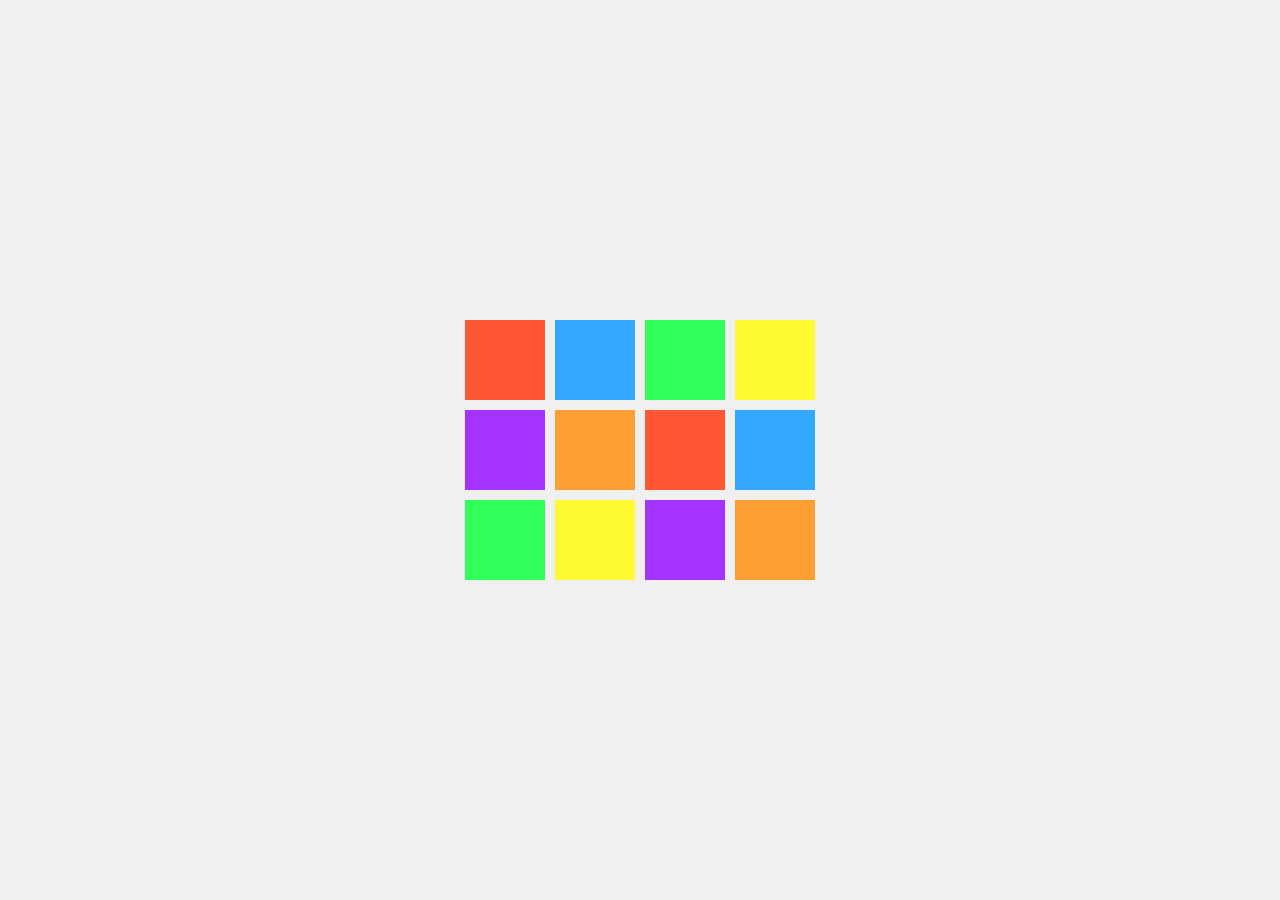
<file: image/game/index.html>
<!DOCTYPE html>
<html lang="en">
<head>
    <meta charset="UTF-8">
    <meta name="viewport" content="width=device-width, initial-scale=1.0">
    <title>Color Match Game</title>
    <link rel="stylesheet" href="style.css">
</head>
<body>
    <div id="game-board">
        <!-- Grid of colored tiles -->
        <div class="tile" data-color="red"></div>
        <div class="tile" data-color="blue"></div>
        <div class="tile" data-color="green"></div>
        <div class="tile" data-color="yellow"></div>
        <div class="tile" data-color="purple"></div>
        <div class="tile" data-color="orange"></div>
        <div class="tile" data-color="red"></div>
        <div class="tile" data-color="blue"></div>
        <div class="tile" data-color="green"></div>
        <div class="tile" data-color="yellow"></div>
        <div class="tile" data-color="purple"></div>
        <div class="tile" data-color="orange"></div>
    </div>

    <script src="script.js"></script>
</body>
</html>
</file>
<file: image/game/style.css>
body {
    display: flex;
    justify-content: center;
    align-items: center;
    height: 100vh;
    margin: 0;
    background-color: #f0f0f0;
}

#game-board {
    display: grid;
    grid-template-columns: repeat(4, 80px);
    gap: 10px;
}

.tile {
    width: 80px;
    height: 80px;
    background-color: #ccc;
    cursor: pointer;
    transition: background-color 0.3s ease;
}

.tile.matched {
    opacity: 0;
    pointer-events: none;
}

/* Define colors for each data-color attribute */
.tile[data-color="red"] {
    background-color: #ff5733;
}

.tile[data-color="blue"] {
    background-color: #33a8ff;
}

.tile[data-color="green"] {
    background-color: #33ff5a;
}

.tile[data-color="yellow"] {
    background-color: #fff933;
}

.tile[data-color="purple"] {
    background-color: #a433ff;
}

.tile[data-color="orange"] {
    background-color: #ff9f33;
}
</file>
